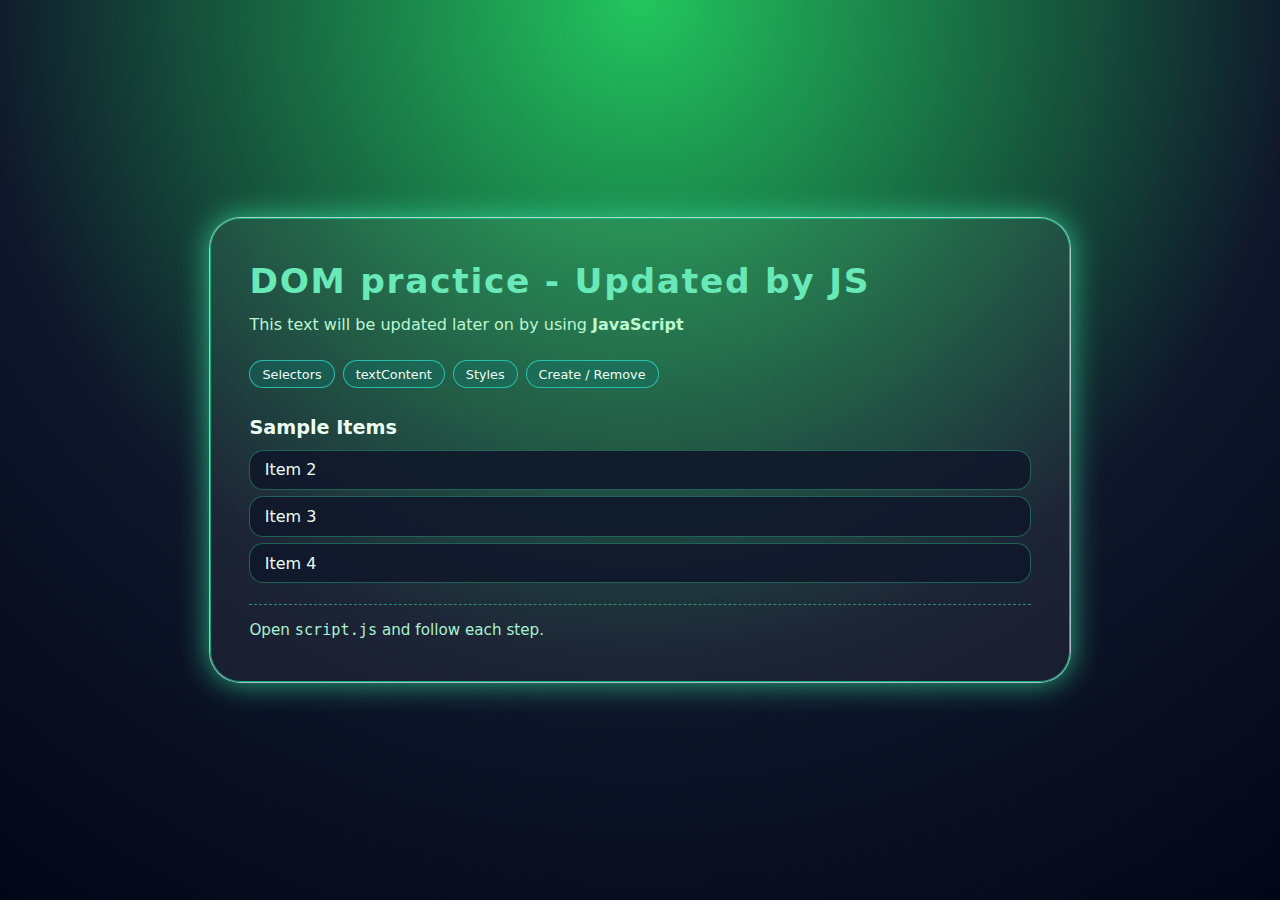
<file: Javascript/09_DomManipulation/index.html>
<!doctype html>
<html lang="en">
  <head>
    <meta charset="UTF-8" />
    <title>DOM Mini Tasks</title>
    <link rel="stylesheet" href="styles.css" />
  </head>
  <body>
    <main class="page">
      <section class="card" id="mainCard">
        <h1 id="mainTitle">DOM Practice</h1>
        <p id="description">
          This text will be updated later on by using
          <strong>JavaScript</strong>
        </p>
        <div class="info-row">
          <div class="badge">Selectors</div>
          <div class="badge">textContent</div>
          <div class="badge">Styles</div>
          <div class="badge">Create / Remove</div>
        </div>

        <h2 class="list-title" id="listTitle">Sample Items</h2>
        <ul id="itemList" class="item-list">
          <li class="item">Item 1</li>
          <li class="item">Item 2</li>
          <li class="item">Item 3</li>
        </ul>
        <p class="hint">Open <code> script.js</code> and follow each step.</p>
      </section>
    </main>
    <script src="script.js"></script>
  </body>
</html>
</file>
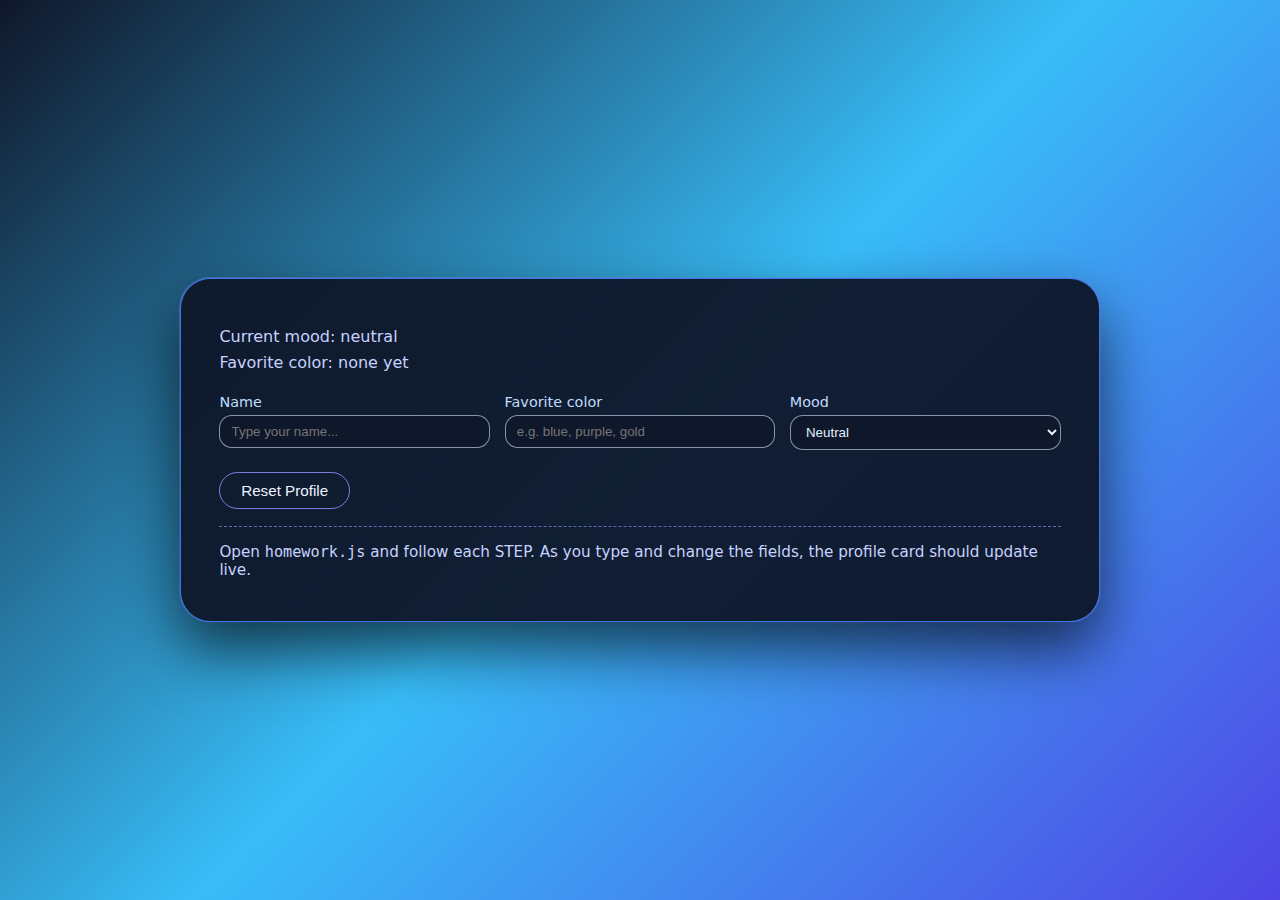
<file: Javascript/10_EventMiniTask with HW/index.html>
<!doctype html>
<html lang="en">
  <head>
    <meta charset="UTF-8" />
    <title>Live Profile Card</title>
    <link rel="stylesheet" href="styles.css" />
  </head>
  <body>
    <main class="page">
      <section class="card" id="profileCard">
        <h1 id="profileNameDisplay"></h1>
        <p id="profileMoodDisplay" class="mood-line">Current mood: neutral</p>
        <p id="profileColorDisplay" class="color-line">
          Favorite color: <span id="colorValueText">none yet</span>
        </p>

        <div class="form-grid">
          <div class="field">
            <label for="nameInput">Name</label>
            <input id="nameInput" type="text" placeholder="Type your name..." />
          </div>

          <div class="field">
            <label for="colorInput">Favorite color</label>
            <input
              id="colorInput"
              type="text"
              placeholder="e.g. blue, purple, gold"
            />
          </div>

          <div class="field">
            <label for="moodSelect">Mood</label>
            <select id="moodSelect">
              <option value="neutral" selected>Neutral</option>
              <option value="happy">Happy</option>
              <option value="focused">Focused</option>
              <option value="tired">Tired</option>
            </select>
          </div>
        </div>

        <div class="button-row">
          <button id="resetProfileBtn" class="btn secondary">
            Reset Profile
          </button>
        </div>

        <p class="hint">
          Open <code>homework.js</code> and follow each STEP. As you type and
          change the fields, the profile card should update live.
        </p>
      </section>
    </main>

    <script src="script.js"></script>
  </body>
</html>
</file>
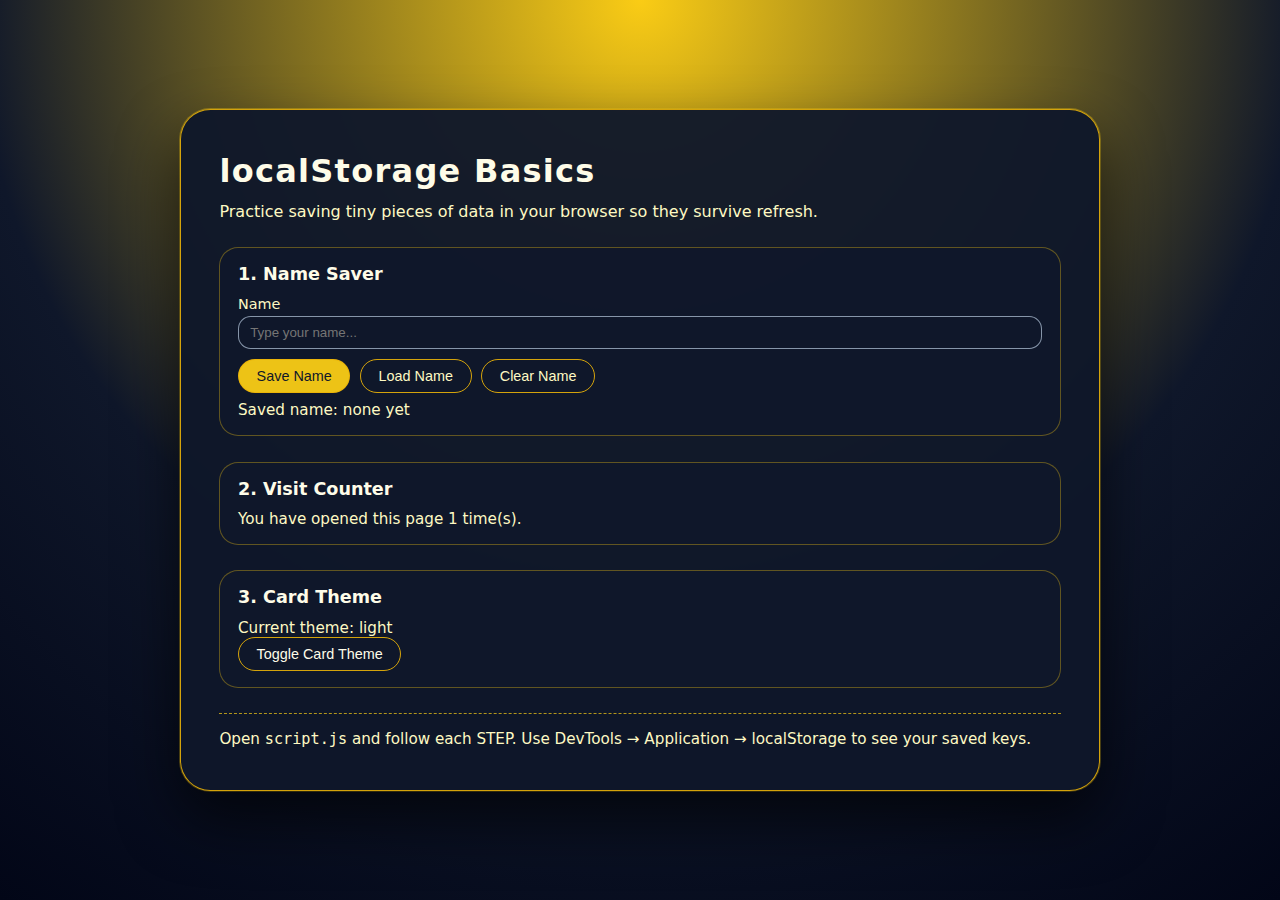
<file: Javascript/11_LocalStorage/index.html>
<!doctype html>
<html lang="en">
  <head>
    <meta charset="UTF-8" />
    <title>localStorage Mini Tasks</title>
    <link rel="stylesheet" href="styles.css" />
  </head>
  <body>
    <main class="page">
      <section class="card" id="storageCard">
        <h1 class="card-title">localStorage Basics</h1>
        <p class="card-subtitle">
          Practice saving tiny pieces of data in your browser so they survive
          refresh.
        </p>

        <section class="block">
          <h2>1. Name Saver</h2>
          <label class="field-label" for="nameInput">Name</label>
          <input
            id="nameInput"
            type="text"
            class="text-input"
            placeholder="Type your name..."
          />
          <div class="button-row">
            <button id="saveNameBtn" class="btn primary">Save Name</button>
            <button id="loadNameBtn" class="btn ghost">Load Name</button>
            <button id="clearNameBtn" class="btn ghost">Clear Name</button>
          </div>
          <p class="status-line">
            Saved name:
            <span id="savedNameDisplay">none yet</span>
          </p>
        </section>

        <section class="block">
          <h2>2. Visit Counter</h2>
          <p class="status-line">
            You have opened this page
            <span id="visitCountText">0</span>
            time(s).
          </p>
        </section>

        <section class="block">
          <h2>3. Card Theme</h2>
          <p class="status-line">
            Current theme:
            <span id="themeStatusText">light</span>
          </p>
          <button id="toggleThemeBtn" class="btn secondary">
            Toggle Card Theme
          </button>
        </section>

        <p class="hint">
          Open <code>script.js</code> and follow each STEP. Use DevTools →
          Application → localStorage to see your saved keys.
        </p>
      </section>
    </main>
    <script src="script.js"></script>
  </body>
</html>
</file>
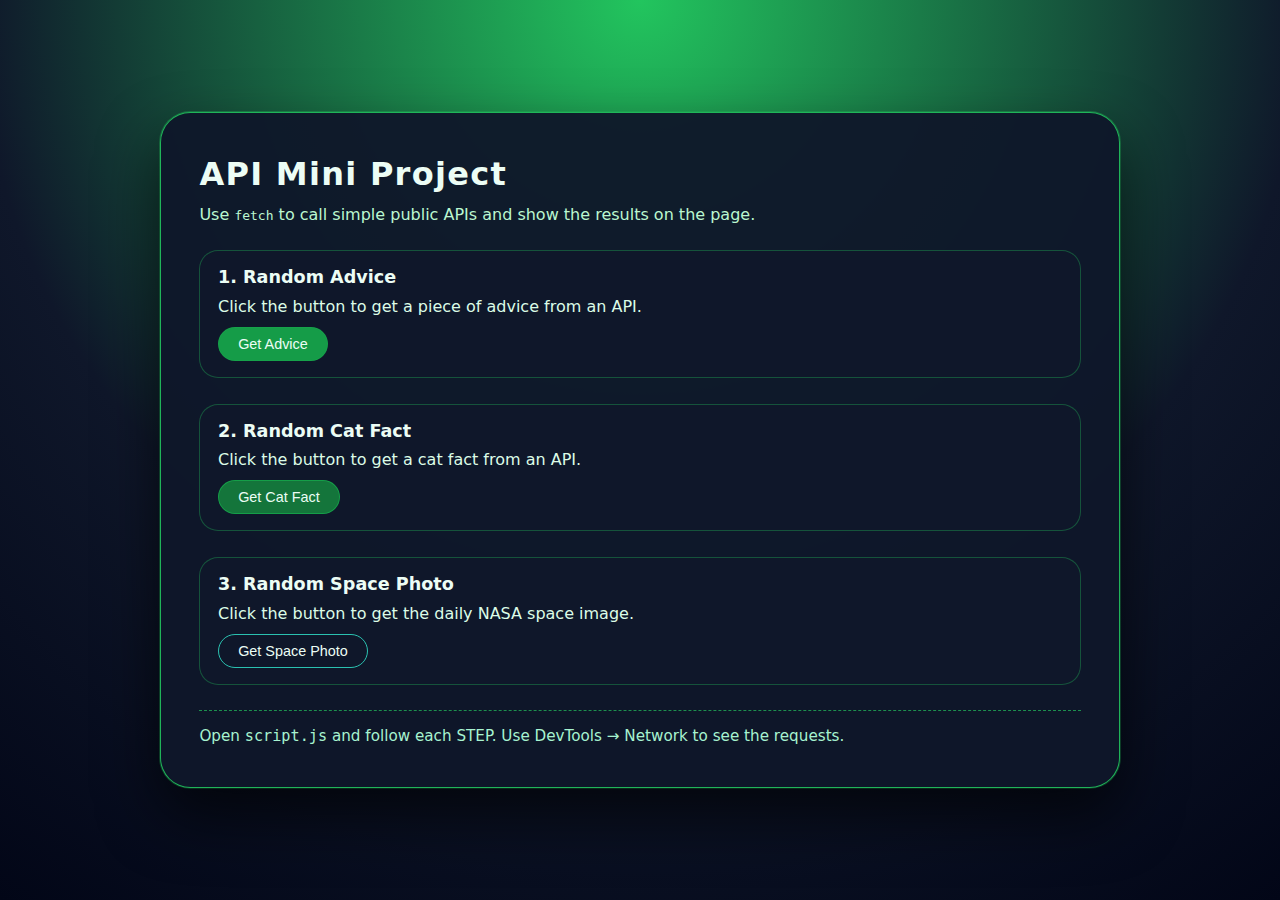
<file: Javascript/12_API Fetch/index.html>
<!DOCTYPE html>
<html lang="en">
  <head>
    <meta charset="UTF-8" />
    <title>API Mini Tasks</title>
    <link rel="stylesheet" href="styles.css" />
  </head>
  <body>
  <main class="page">
      <section class="card">
        <h1 class="card-title">API Mini Project</h1>
        <p class="card-subtitle">
          Use <code>fetch</code> to call simple public APIs and show the results
          on the page.
        </p>

        <section class="widget">
          <h2>1. Random Advice</h2>
          <p class="widget-text" id="adviceText">
            Click the button to get a piece of advice from an API.
          </p>
          <button id="adviceBtn" class="btn primary">Get Advice</button>
        </section>

        <section class="widget">
          <h2>2. Random Cat Fact</h2>
          <p class="widget-text" id="catFactText">
            Click the button to get a cat fact from an API.
          </p>
          <button id="catFactBtn" class="btn secondary">Get Cat Fact</button>
        </section>

        <section class="widget">
          <h2>3. Random Space Photo</h2>
          <p class="widget-text" id="activityText">
            Click the button to get the daily NASA space image.
          </p>
          <button id="activityBtn" class="btn ghost">Get Space Photo</button>
        </section>

        <p class="hint">
          Open <code>script.js</code> and follow each STEP. Use DevTools →
          Network to see the requests.
        </p>
      </section>
    </main>
    <script src="script.js"></script>
  </body>
</html>
</file>
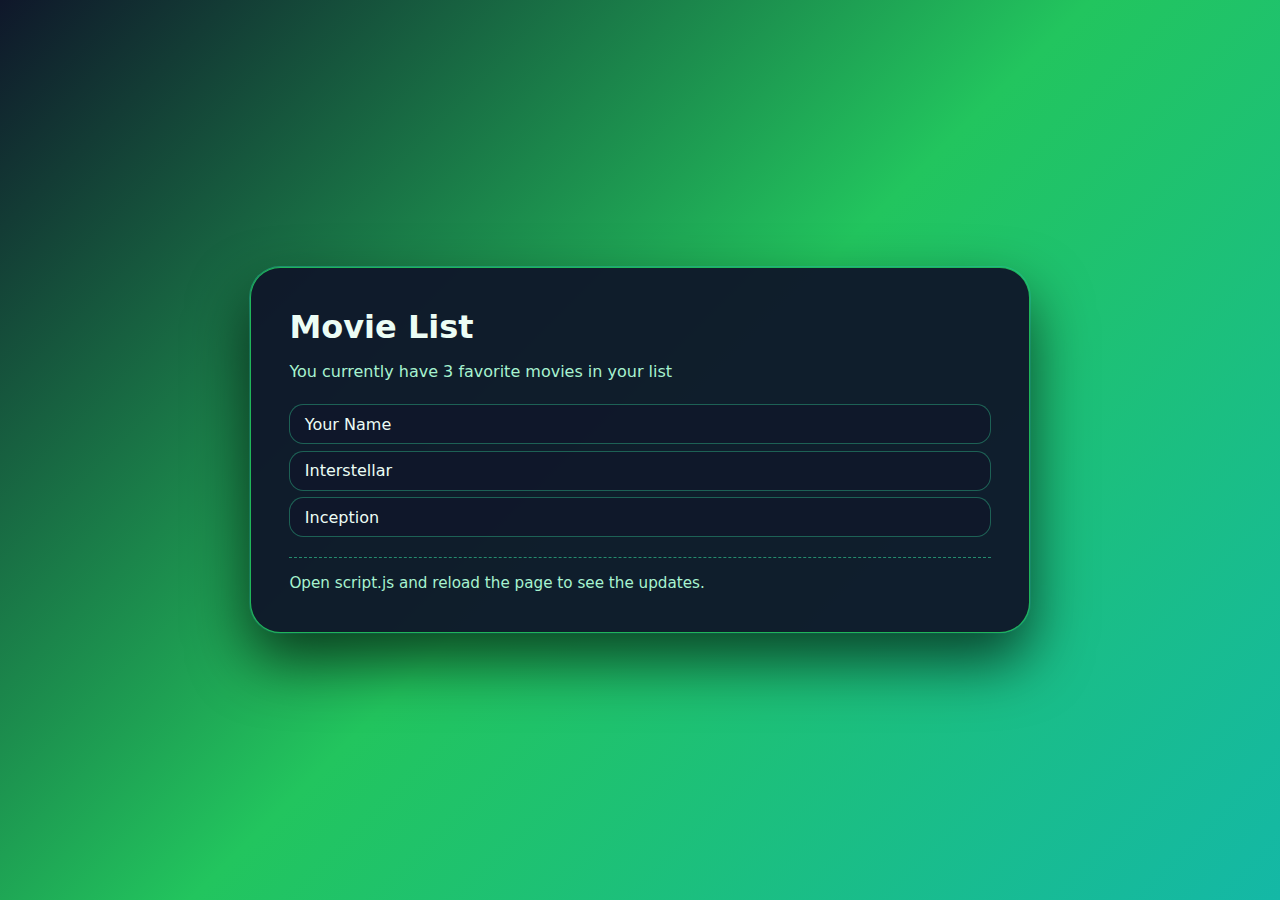
<file: Javascript/DOM Homework/index.html>
<!DOCTYPE html>
<html lang="en">

<head>
    <meta charset="UTF-8" />
    <title>DOM Homework - Favorite Movies</title>
    <link rel="stylesheet" href="styles.css" />
</head>

<body>

    <main class="page">
        <section id="moviesCard" class="card">
            <h1 id="moviesTitle">My Favorite Movies</h1>

            <p id="moviesInfo" class="info"></p>
            <ul id="moviesList" class="movie-list">
                <li class="movie-item">Spirited Away</li>
                <li class="movie-item">Your Name</li>
                <li class="movie-item">Interstellar</li>
            </ul>
            <p class="hint">Open script.js and reload the page to see the updates.</p>
        </section>
    </main>
    <!-- STEP 1 — Create the main page container -->
    <!-- Add a <main> element with a class of "page" -->

    <!-- STEP 2 — Create the card section -->
    <!-- Inside <main>, add a <section> -->
    <!-- Give it an id of "moviesCard" and a class of "card" -->

    <!-- STEP 3 — Add the main title -->
    <!-- Add an <h1> element -->
    <!-- Text: "My Favorite Movies" -->
    <!-- id: "moviesTitle" -->

    <!-- STEP 4 — Add the info paragraph -->
    <!-- Add a <p> element below the title -->
    <!-- id: "moviesInfo" -->
    <!-- class: "info" -->

    <!-- STEP 5 — Create the movies list -->
    <!-- Add a <ul> element -->
    <!-- id: "moviesList" -->
    <!-- class: "movie-list" -->

    <!-- STEP 6 — Add movie list items -->
    <!-- Inside the <ul>, add three <li> elements -->
    <!-- class: "movie-item" -->
    <!-- Text values: -->
    <!-- Spirited Away -->
    <!-- Your Name -->
    <!-- Interstellar -->

    <!-- STEP 7 — Add a hint paragraph -->
    <!-- Add a <p> element -->
    <!-- class: "hint" -->
    <!-- Mention homework.js and reloading the page -->

    <!-- STEP 8 — Link JavaScript -->
    <!-- Add a <script> tag at the bottom of the body -->
    <!-- src="homework.js" -->
    <script src="script.js"></script>
</body>

</html>
</file>
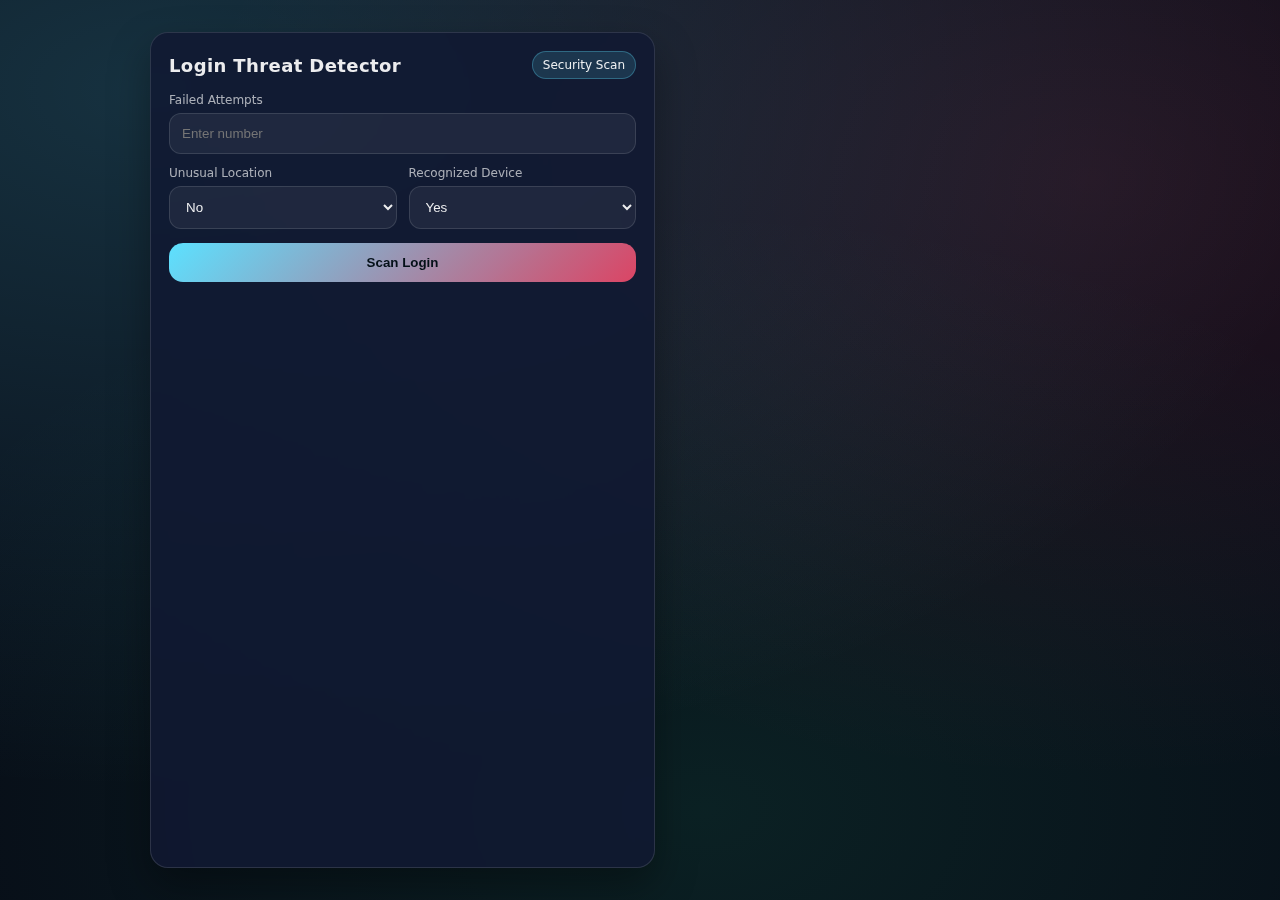
<file: Javascript/LogThrDet/index.html>
<!DOCTYPE html>
<html lang="en">

<head>
    <meta charset="UTF-8">
    <meta name="viewport" content="width=device-width, initial-scale=1.0">
    <title>Login Threat Detector</title>
    <link rel="stylesheet" href="styles.css">
</head>

<body>

    <div class="container">

        <div class="card">

            <div class="header">
                <h1>Login Threat Detector</h1>
                <span class="badge">Security Scan</span>
            </div>

            <label>Failed Attempts</label>
            <input id="failedAttempts" type="number" placeholder="Enter number">

            <div class="row">

                <div>
                    <label>Unusual Location</label>
                    <select id="unusualLocation">
                        <option value="false">No</option>
                        <option value="true">Yes</option>
                    </select>
                </div>

                <div>
                    <label>Recognized Device</label>
                    <select id="recognizedDevice">
                        <option value="true">Yes</option>
                        <option value="false">No</option>
                    </select>
                </div>

            </div>

            <button class="btn" id="scanBtn">
                Scan Login
            </button>

            <p class="message" id="message"></p>

        </div>

    </div>

    <script src="script.js"></script>

</body>

</html>
</file>
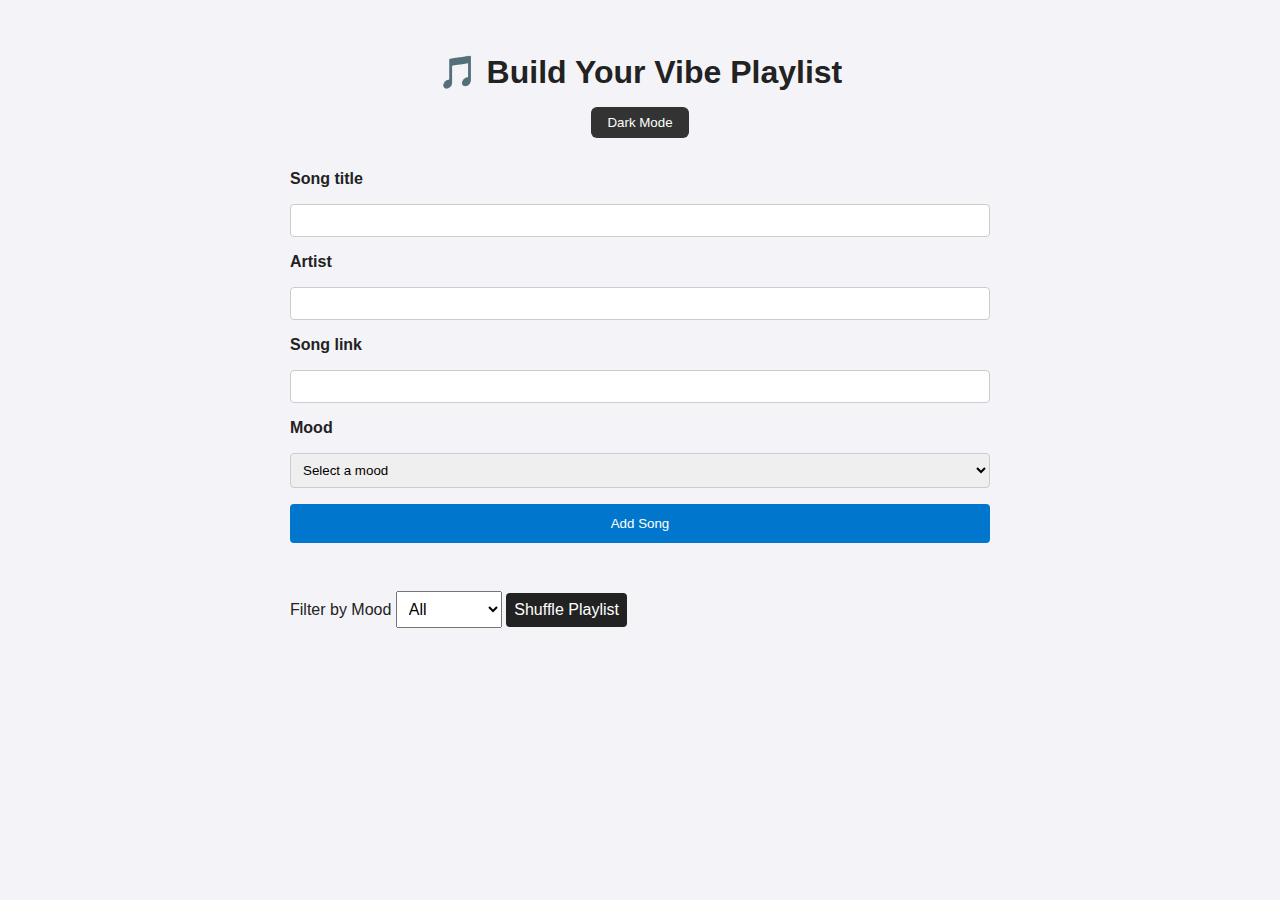
<file: Javascript/MusicPlaylist-js/index.html>
<!doctype html>
<html lang="en">

<head>
  <meta charset="UTF-8" />
  <meta name="viewport" content="width=device-width, initial-scale=1.0" />
  <title>🎵 Custom Music Playlist Builder</title>
  <link rel="stylesheet" href="styles.css" />
</head>

<body>
  <div class="container">
    <h1>🎵 Build Your Vibe Playlist</h1>

    <button id="toggleModeBtn">Dark Mode</button>

    <form id="songForm">
      <label for="title">Song title</label>
      <input type="text" id="title" required>

      <label for="artist">Artist</label>
      <input type="text" id="artist" required>

      <label for="link">Song link</label>
      <input type="url" id="link" required>

      <label for="mood">Mood</label>
      <select id="mood" required>
        <option value="">Select a mood</option>
        <option value="Hype">Hype</option>
        <option value="Romantic">Romantic</option>
        <option value="Chill">Chill</option>
        <option value="Sad">Sad</option>
      </select>

      <button type="submit">Add Song</button>
    </form>

    <label for="filterMood">Filter by Mood</label>
    <select id="filterMood">
      <option value="all">All</option>
      <option value="Hype">Hype</option>
      <option value="Romantic">Romantic</option>
      <option value="Chill">Chill</option>
      <option value="Sad">Sad</option>
    </select>

    <button type="button" id="shuffleBtn">Shuffle Playlist</button>

    <div id="playlist" class="playlist-container"></div>

  </div>
  <script src="script.js"></script>

</body>

</html>
</file>
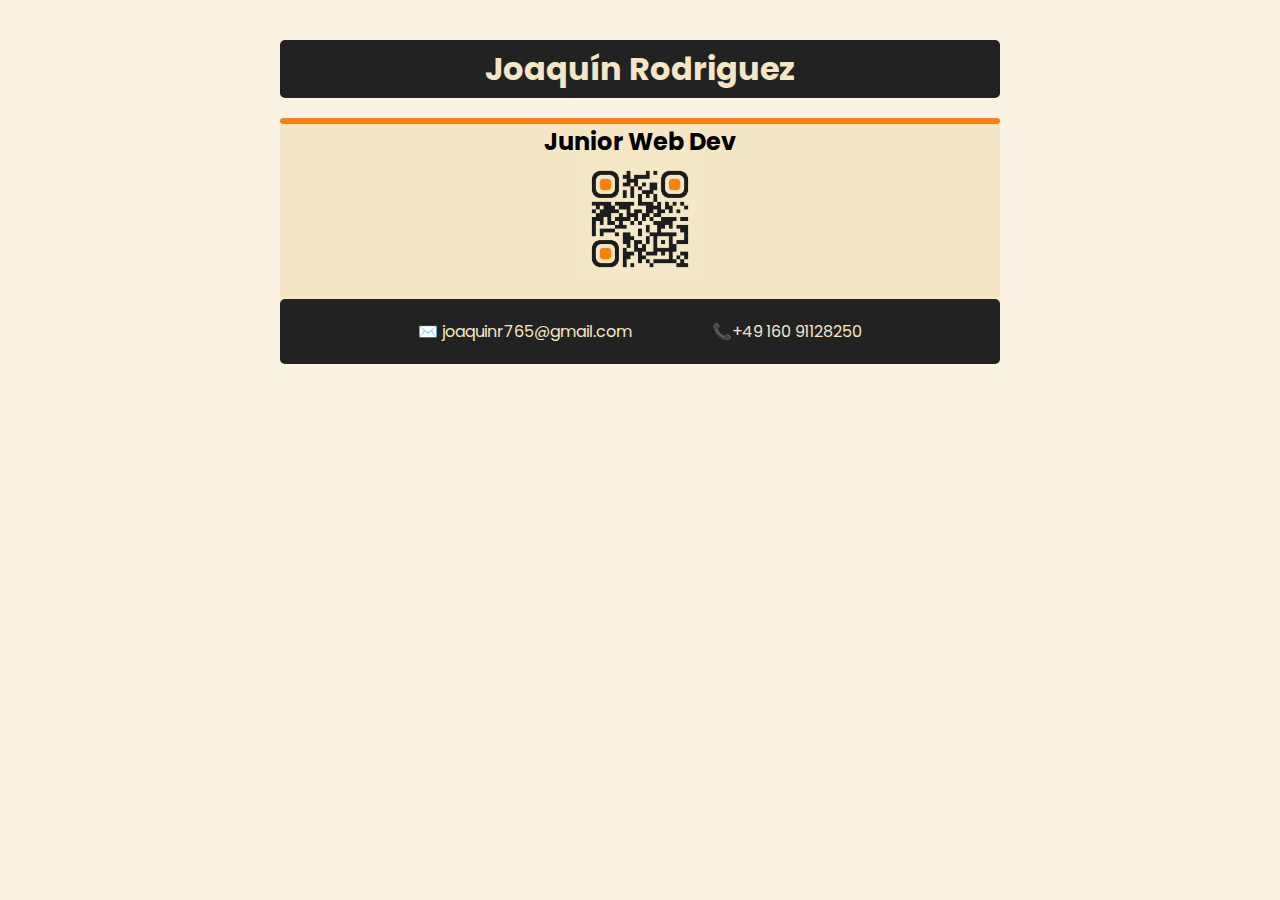
<file: SHAY LAB/business-card/index.html>
<!DOCTYPE html>
<html lang="en">

<head>
    <meta charset="UTF-8">
    <meta name="viewport" content="width=device-width, initial-scale=1.0">
    <title>Business Card</title>
    <link rel="stylesheet" href="styles.css" />

</head>

<body>
    <div class="wrapper">
        <h1 class="name">Joaquín Rodriguez</h1>
        <div class="cardbox">
            <div class="line"></div>
            <h2>Junior Web Dev</h2>
            <div class="bottom">
                <img src="My_Gallery (1).png" alt="qrcode" class="qr" />
            </div>
            <div class="contact">
                <a href="mailto:joaquinr765@gmail.com">✉️ joaquinr765@gmail.com</a>
                <a href="tel:+4916091128250">📞+49 160 91128250</a>
            </div>
        </div>
    </div>
</body>

</html>
</file>
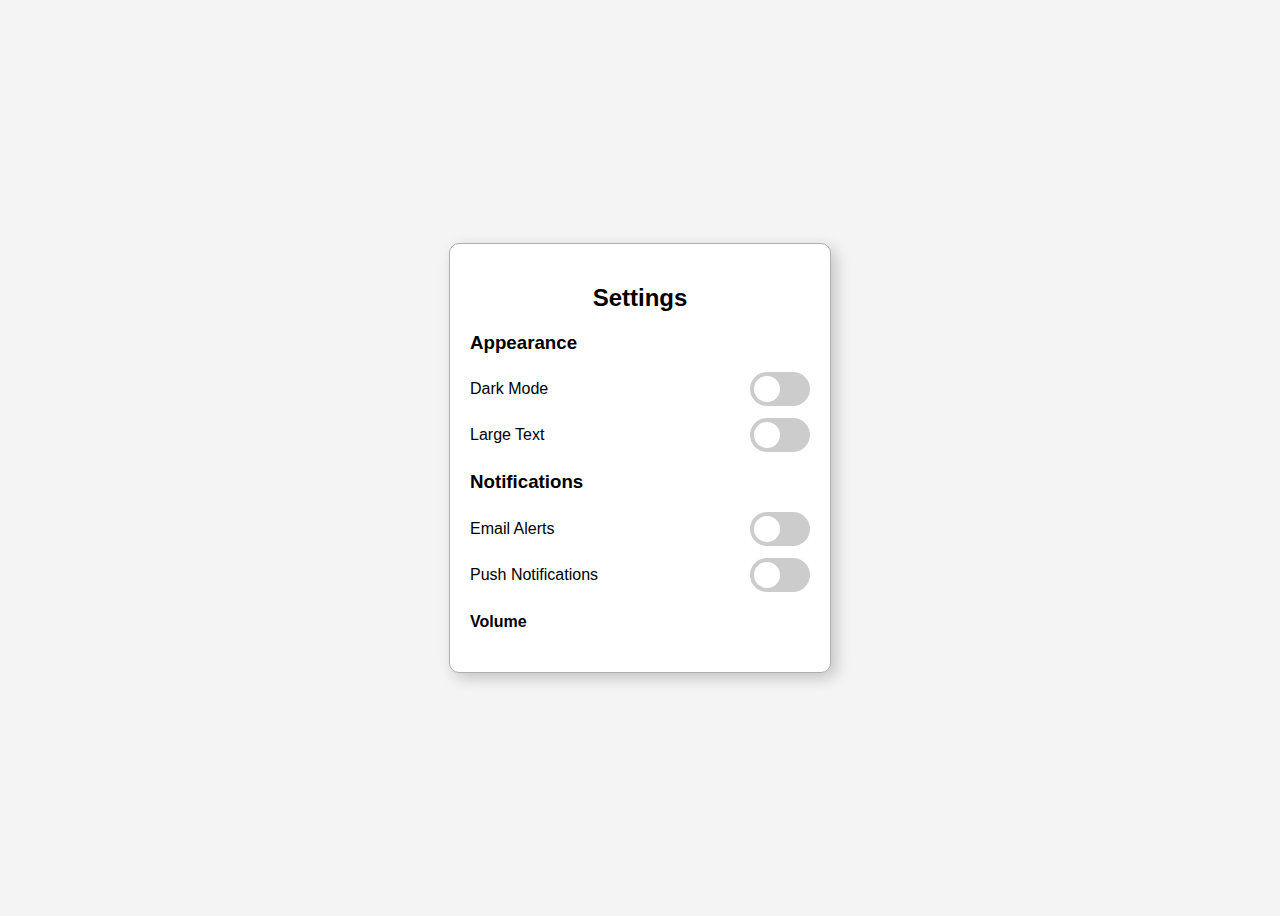
<file: SHAY LAB/Toggle Bar Project/index.html>
<!DOCTYPE html>
<html lang="en">

<head>
    <meta charset="UTF-8">
    <meta name="viewport" content="width=device-width, initial-scale=1.0">
    <title>Toggle Bar</title>
    <link rel="stylesheet" href="styles.css" />
</head>

<body>
    <form>
        <section class="box">
            <h2 class="header">Settings</h2>
            <h3 class="subheader">Appearance</h3>
            <div class="toggle">
                <span>Dark Mode</span>
                <label class="switch">
                    <input type="checkbox">
                    <span class="slider round"></span>
                </label>
            </div>
            <div class="toggle">
                <span>Large Text</span>
                <label class="switch">
                    <input type="checkbox">
                    <span class="slider round"></span>
                </label>
            </div>

            <h3 class="subheader">Notifications</h3>
            <div class="toggle">
                <span>Email Alerts</span>
                <label class="switch">
                    <input type="checkbox">
                    <span class="slider round"></span>
                </label>
            </div>
            <div class="toggle">
                <span>Push Notifications</span>
                <label class="switch">
                    <input type="checkbox">
                    <span class="slider round"></span>
                </label>
            </div>

            <h4>Volume</h4>
            <div class="slidecontainer">

            </div>


        </section>
    </form>
</body>

</html>
</file>
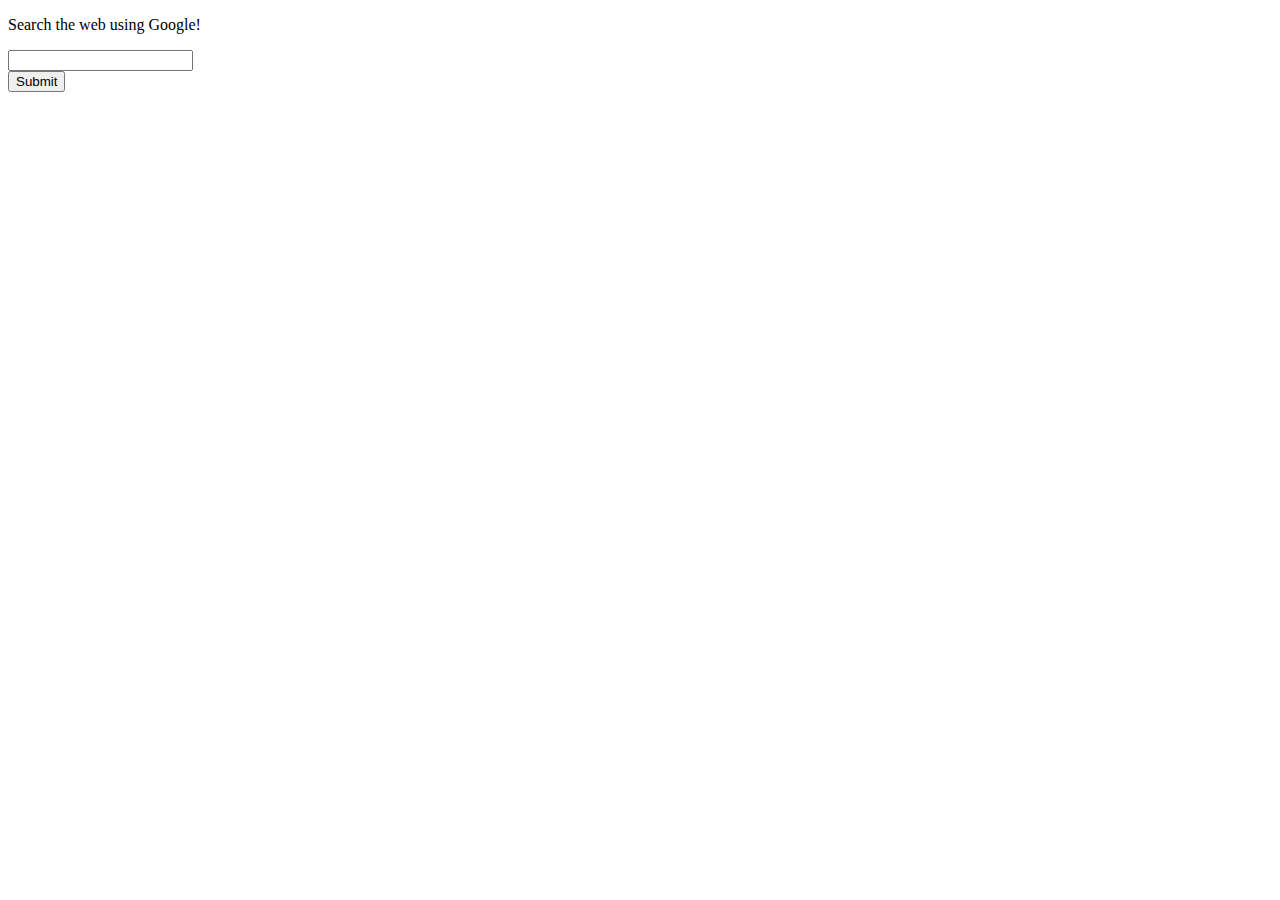
<file: Google-form.html>
<!DOCTYPE html>
<html lang="en">
<head>
    <meta charset="UTF-8">
    <meta name="viewport" content="width=device-width, initial-scale=1.0">
    <title>Google</title>
</head>
<body>
    <form>
        <p>Search the web using Google!</p>
        <input type="text" id="text" required/>
        <br />
        <input type="submit">
    </form>
</body>
</html>
</file>
<file: Javascript/09_DomManipulation/styles.css>
* {
  box-sizing: border-box;
  margin: 0;
  padding: 0;
}

body {
  min-height: 100vh;
  font-family: system-ui, -apple-system, BlinkMacSystemFont, "Segoe UI",
    sans-serif;
  background: radial-gradient(circle at top, #22c55e, #0f172a 60%, #020617);
  color: #ecfdf5;
  display: flex;
  align-items: center;
  justify-content: center;
  padding: 1.5rem;
}

.page {
  max-width: 860px;
  width: 100%;
}

.card {
  background: rgba(15, 23, 42, 0.96);
  border-radius: 1.9rem;
  padding: 2.6rem 2.4rem;
  box-shadow: 0 28px 60px rgba(0, 0, 0, 0.65), 0 0 0 1px rgba(52, 211, 153, 0.5);
  border: 1px solid rgba(16, 185, 129, 0.9);
}

#mainTitle {
  font-size: 2.15rem;
  margin-bottom: 0.6rem;
  letter-spacing: 0.05em;
}

#description {
  color: #bbf7d0;
  margin-bottom: 1.4rem;
  line-height: 1.7;
}

.info-row {
  display: flex;
  flex-wrap: wrap;
  gap: 0.5rem;
  margin-bottom: 1.7rem;
}

.badge {
  padding: 0.35rem 0.75rem;
  border-radius: 999px;
  border: 1px solid rgba(45, 212, 191, 0.8);
  background: rgba(15, 118, 110, 0.35);
  font-size: 0.8rem;
}

.list-title {
  font-size: 1.2rem;
  margin-bottom: 0.7rem;
}

.item-list {
  list-style: none;
  padding-left: 0;
  margin-bottom: 1.3rem;
}

.item {
  background: rgba(15, 23, 42, 0.9);
  border-radius: 0.9rem;
  padding: 0.6rem 0.9rem;
  margin-bottom: 0.4rem;
  border: 1px solid rgba(52, 211, 153, 0.4);
}

.hint {
  font-size: 0.95rem;
  color: #a7f3d0;
  border-top: 1px dashed rgba(52, 211, 153, 0.6);
  padding-top: 1rem;
}

/* A class mentees will use later */
.highlight-card {
  box-shadow: 0 0 0 1px rgba(245, 243, 255, 0.65),
    0 0 30px rgba(52, 211, 153, 0.85);
}
</file>
<file: Javascript/10_EventMiniTask with HW/styles.css>
* {
  box-sizing: border-box;
  margin: 0;
  padding: 0;
}

body {
  min-height: 100vh;
  font-family: system-ui, -apple-system, BlinkMacSystemFont, "Segoe UI",
    sans-serif;
  background: linear-gradient(135deg, #0f172a, #38bdf8, #4f46e5);
  color: #e0f2fe;
  display: flex;
  align-items: center;
  justify-content: center;
  padding: 1.5rem;
}

.page {
  max-width: 920px;
  width: 100%;
}

.card {
  background: rgba(15, 23, 42, 0.96);
  border-radius: 1.9rem;
  padding: 2.6rem 2.4rem;
  box-shadow: 0 28px 60px rgba(0, 0, 0, 0.65),
    0 0 0 1px rgba(129, 140, 248, 0.5);
  border: 1px solid rgba(59, 130, 246, 0.9);
}

#profileNameDisplay {
  font-size: 2rem;
  margin-bottom: 0.4rem;
}

.mood-line,
.color-line {
  margin-bottom: 0.4rem;
  color: #c7d2fe;
}

.form-grid {
  display: grid;
  grid-template-columns: repeat(auto-fit, minmax(190px, 1fr));
  gap: 0.9rem;
  margin: 1.4rem 0;
}

.field label {
  display: block;
  margin-bottom: 0.3rem;
  font-size: 0.9rem;
  color: #bfdbfe;
}

.field input,
.field select {
  width: 100%;
  padding: 0.5rem 0.7rem;
  border-radius: 0.8rem;
  border: 1px solid rgba(148, 163, 184, 0.9);
  background: rgba(15, 23, 42, 0.9);
  color: #e0f2fe;
}

.field input:focus,
.field select:focus {
  outline: none;
  border-color: rgba(129, 140, 248, 0.95);
  box-shadow: 0 0 0 1px rgba(129, 140, 248, 0.85);
}

.button-row {
  margin-bottom: 1.1rem;
}

.btn {
  border-radius: 999px;
  padding: 0.55rem 1.3rem;
  font-size: 0.95rem;
  border: 1px solid rgba(129, 140, 248, 0.9);
  background: rgba(79, 70, 229, 0.95);
  color: #eef2ff;
  cursor: pointer;
  transition: transform 0.08s ease, box-shadow 0.08s ease, background 0.12s ease;
}

.btn:hover {
  transform: translateY(-1px);
  box-shadow: 0 10px 20px rgba(15, 23, 42, 0.7);
}

.btn.secondary {
  background: transparent;
  border-color: rgba(129, 140, 248, 0.9);
}

.hint {
  font-size: 0.95rem;
  color: #c7d2fe;
  border-top: 1px dashed rgba(129, 140, 248, 0.7);
  padding-top: 1rem;
}
</file>
<file: Javascript/11_LocalStorage/styles.css>
* {
  box-sizing: border-box;
  margin: 0;
  padding: 0;
}

body {
  min-height: 100vh;
  font-family: system-ui, -apple-system, BlinkMacSystemFont, "Segoe UI",
    sans-serif;
  background: radial-gradient(circle at top, #facc15, #0f172a 60%, #020617);
  color: #fefce8;
  display: flex;
  align-items: center;
  justify-content: center;
  padding: 1.5rem;
}

.page {
  max-width: 920px;
  width: 100%;
}

.card {
  background: rgba(15, 23, 42, 0.96);
  border-radius: 1.9rem;
  padding: 2.6rem 2.4rem;
  box-shadow: 0 28px 60px rgba(0, 0, 0, 0.65), 0 0 0 1px rgba(250, 204, 21, 0.4);
  border: 1px solid rgba(234, 179, 8, 0.9);
  transition: background 0.2s ease, box-shadow 0.2s ease;
}

.card-title {
  font-size: 2rem;
  margin-bottom: 0.5rem;
  letter-spacing: 0.04em;
}

.card-subtitle {
  margin-bottom: 1.4rem;
  color: #fef9c3;
  line-height: 1.7;
}

.block {
  margin-bottom: 1.6rem;
  padding: 1rem 1.1rem;
  border-radius: 1.2rem;
  background: rgba(15, 23, 42, 0.9);
  border: 1px solid rgba(250, 204, 21, 0.35);
}

.block h2 {
  font-size: 1.1rem;
  margin-bottom: 0.7rem;
}

.field-label {
  display: block;
  margin-bottom: 0.3rem;
  font-size: 0.9rem;
  color: #fef9c3;
}

.text-input {
  width: 100%;
  padding: 0.5rem 0.7rem;
  border-radius: 0.8rem;
  border: 1px solid rgba(148, 163, 184, 0.9);
  background: rgba(15, 23, 42, 0.9);
  color: #fefce8;
  margin-bottom: 0.6rem;
}

.text-input:focus {
  outline: none;
  border-color: rgba(250, 204, 21, 0.9);
  box-shadow: 0 0 0 1px rgba(250, 204, 21, 0.7);
}

.button-row {
  display: flex;
  flex-wrap: wrap;
  gap: 0.6rem;
  margin-bottom: 0.5rem;
}

.btn {
  border-radius: 999px;
  padding: 0.5rem 1.1rem;
  font-size: 0.9rem;
  border: 1px solid rgba(234, 179, 8, 0.9);
  background: rgba(250, 204, 21, 0.95);
  color: #0f172a;
  cursor: pointer;
  transition: transform 0.08s ease, box-shadow 0.08s ease, background 0.12s ease;
}

.btn:hover {
  transform: translateY(-1px);
  box-shadow: 0 10px 20px rgba(15, 23, 42, 0.7);
}

.btn.ghost {
  background: transparent;
  color: #fef9c3;
  border-color: rgba(234, 179, 8, 0.9);
}

.btn.secondary {
  background: transparent;
  color: #fefce8;
}

.status-line {
  font-size: 0.95rem;
  color: #fef9c3;
}

.hint {
  font-size: 0.95rem;
  color: #fef9c3;
  border-top: 1px dashed rgba(250, 204, 21, 0.7);
  padding-top: 1rem;
}

/* Class for dark theme toggle */
.card-dark {
  background: rgba(6, 12, 32, 0.98);
  box-shadow: 0 30px 60px rgba(0, 0, 0, 0.8), 0 0 0 1px rgba(234, 179, 8, 0.6);
}
</file>
<file: Javascript/12_API Fetch/styles.css>
* {
  box-sizing: border-box;
  margin: 0;
  padding: 0;
}

body {
  min-height: 100vh;
  font-family: system-ui, -apple-system, BlinkMacSystemFont, "Segoe UI",
    sans-serif;
  background: radial-gradient(circle at top, #22c55e, #0f172a 60%, #020617);
  color: #ecfdf5;
  display: flex;
  align-items: center;
  justify-content: center;
  padding: 1.5rem;
}

.page {
  max-width: 960px;
  width: 100%;
}

.card {
  background: rgba(15, 23, 42, 0.96);
  border-radius: 1.9rem;
  padding: 2.6rem 2.4rem;
  box-shadow: 0 28px 60px rgba(0, 0, 0, 0.65), 0 0 0 1px rgba(34, 197, 94, 0.4);
  border: 1px solid rgba(34, 197, 94, 0.9);
}

.card-title {
  font-size: 2rem;
  margin-bottom: 0.5rem;
  letter-spacing: 0.04em;
}

.card-subtitle {
  margin-bottom: 1.4rem;
  color: #bbf7d0;
  line-height: 1.7;
}

.widget {
  margin-bottom: 1.6rem;
  padding: 1rem 1.1rem;
  border-radius: 1.2rem;
  background: rgba(15, 23, 42, 0.9);
  border: 1px solid rgba(34, 197, 94, 0.35);
}

.widget h2 {
  font-size: 1.1rem;
  margin-bottom: 0.6rem;
}

.widget-text {
  margin-bottom: 0.7rem;
  color: #dcfce7;
}

.btn {
  border-radius: 999px;
  padding: 0.5rem 1.2rem;
  font-size: 0.9rem;
  border: 1px solid rgba(22, 163, 74, 0.9);
  background: rgba(22, 163, 74, 0.95);
  color: #ecfdf5;
  cursor: pointer;
  transition: transform 0.08s ease, box-shadow 0.08s ease, background 0.12s ease;
}

.btn:hover {
  transform: translateY(-1px);
  box-shadow: 0 10px 20px rgba(15, 23, 42, 0.7);
}

.btn.secondary {
  background: rgba(21, 128, 61, 0.9);
}

.btn.ghost {
  background: transparent;
  border-color: rgba(45, 212, 191, 0.9);
}

.hint {
  font-size: 0.95rem;
  color: #a7f3d0;
  border-top: 1px dashed rgba(34, 197, 94, 0.7);
  padding-top: 1rem;
}
</file>
<file: Javascript/DOM Homework/styles.css>
* {
  box-sizing: border-box;
  margin: 0;
  padding: 0;
}

body {
  min-height: 100vh;
  font-family: system-ui, -apple-system, BlinkMacSystemFont, "Segoe UI",
    sans-serif;
  background: linear-gradient(135deg, #0f172a, #22c55e, #14b8a6);
  color: #ecfdf5;
  display: flex;
  align-items: center;
  justify-content: center;
  padding: 1.5rem;
}

.page {
  max-width: 780px;
  width: 100%;
}

.card {
  background: rgba(15, 23, 42, 0.96);
  border-radius: 1.9rem;
  padding: 2.5rem 2.4rem;
  box-shadow: 0 28px 60px rgba(0, 0, 0, 0.65),
    0 0 0 1px rgba(45, 212, 191, 0.45);
  border: 1px solid rgba(34, 197, 94, 0.9);
}

#moviesTitle {
  font-size: 2rem;
  margin-bottom: 0.7rem;
}

.info {
  margin-bottom: 1.2rem;
  color: #a7f3d0;
  line-height: 1.7;
}

.movie-list {
  list-style: none;
  padding-left: 0;
  margin-bottom: 1.2rem;
}

.movie-item {
  background: rgba(15, 23, 42, 0.9);
  border-radius: 0.9rem;
  padding: 0.6rem 0.9rem;
  margin-bottom: 0.4rem;
  border: 1px solid rgba(52, 211, 153, 0.4);
}

.hint {
  font-size: 0.95rem;
  color: #a7f3d0;
  border-top: 1px dashed rgba(52, 211, 153, 0.6);
  padding-top: 1rem;
}
</file>
<file: Javascript/LogThrDet/styles.css>
/* Cybersecurity dashboard style: clean, modern, alert-focused */

:root {
  --bg: #070b16;
  --card: rgba(16, 24, 50, 0.86);
  --border: rgba(255, 255, 255, 0.12);
  --text: rgba(255, 255, 255, 0.92);
  --muted: rgba(255, 255, 255, 0.65);
  --accent: #5ce1ff;
  --warn: #ffcc00;
  --danger: #ff4d6d;
  --safe: #2ee59d;
}

* {
  box-sizing: border-box;
}

body {
  margin: 0;
  font-family:
    system-ui,
    -apple-system,
    Segoe UI,
    Roboto,
    Arial,
    sans-serif;
  background:
    radial-gradient(
      1200px 700px at 12% 10%,
      rgba(92, 225, 255, 0.18),
      transparent
    ),
    radial-gradient(
      900px 600px at 85% 20%,
      rgba(255, 77, 109, 0.12),
      transparent
    ),
    radial-gradient(
      900px 600px at 55% 90%,
      rgba(46, 229, 157, 0.1),
      transparent
    ),
    var(--bg);
  color: var(--text);
  min-height: 100vh;
  display: flex;
  justify-content: center;
  padding: 32px 16px;
}

.container {
  width: min(980px, 100%);
  display: grid;
  grid-template-columns: 1.05fr 0.95fr;
  gap: 18px;
}

.card {
  background: var(--card);
  border: 1px solid var(--border);
  border-radius: 18px;
  padding: 18px;
  backdrop-filter: blur(8px);
  box-shadow: 0 18px 40px rgba(0, 0, 0, 0.35);
}

.header {
  display: flex;
  align-items: center;
  justify-content: space-between;
  margin-bottom: 14px;
}

h1 {
  margin: 0;
  font-size: 18px;
  letter-spacing: 0.4px;
}

.badge {
  font-size: 12px;
  padding: 6px 10px;
  border-radius: 999px;
  background: rgba(92, 225, 255, 0.14);
  border: 1px solid rgba(92, 225, 255, 0.3);
}

label {
  display: block;
  font-size: 12px;
  color: var(--muted);
  margin: 12px 0 6px;
}

input,
select {
  width: 100%;
  padding: 12px;
  border-radius: 12px;
  border: 1px solid var(--border);
  background: rgba(255, 255, 255, 0.06);
  color: var(--text);
  outline: none;
}

.row {
  display: grid;
  grid-template-columns: 1fr 1fr;
  gap: 12px;
}

.btn {
  margin-top: 14px;
  width: 100%;
  padding: 12px 14px;
  border: none;
  border-radius: 14px;
  background: linear-gradient(
    135deg,
    rgba(92, 225, 255, 1),
    rgba(255, 77, 109, 0.85)
  );
  color: #041018;
  font-weight: 800;
  cursor: pointer;
}

.btn:active {
  transform: translateY(1px);
}

.message {
  margin-top: 12px;
  font-size: 12px;
  color: var(--muted);
  line-height: 1.4;
  min-height: 18px;
}

.statusBox {
  padding: 14px;
  border-radius: 16px;
  border: 1px solid rgba(255, 255, 255, 0.12);
  background: rgba(255, 255, 255, 0.04);
}

.statusTitle {
  margin: 0 0 8px;
  font-weight: 800;
  letter-spacing: 0.2px;
}

.kv {
  display: flex;
  justify-content: space-between;
  gap: 12px;
  padding: 10px 12px;
  border-radius: 14px;
  border: 1px dashed rgba(255, 255, 255, 0.14);
  background: rgba(255, 255, 255, 0.03);
  margin-bottom: 10px;
}

.safe {
  color: var(--safe);
}
.warn {
  color: var(--warn);
}
.danger {
  color: var(--danger);
}

@media (max-width: 860px) {
  .container {
    grid-template-columns: 1fr;
  }
}
</file>
<file: Javascript/MusicPlaylist-js/styles.css>
/* 🧱 BODY: Base styles for background and font */
body {
  font-family: "Segoe UI", Tahoma, Geneva, Verdana, sans-serif; /* Clean, modern sans-serif font */
  margin: 0; /* Removes default browser spacing around the page */
  padding: 0; /* Removes default padding inside the body */
  background: #f4f4f8; /* Soft light gray-blue background for a calm aesthetic */
  color: #222; /* Dark gray text color for readability */
  transition: background 0.3s ease,
    /* Smooth background color change over 0.3s */ color 0.3s ease; /* Smooth text color change when switching themes */
}

/* 🌑 DARK MODE: Styles applied when body has class "dark" */
body.dark {
  background-color: #1e1e2e; /* Deep slate for a dark, mysterious look */
  color: #f0f0f0; /* Soft white text for contrast and readability */
}

/* 📦 CONTAINER: Main wrapper to center all content */
.container {
  max-width: 700px; /* Prevents the content from stretching too wide on large screens */
  margin: auto; /* Centers the container horizontally */
  padding: 2rem; /* Adds space around the inside of the container */
}

/* 🎵 HEADING: Top <h1> title */
h1 {
  font-size: 2rem; /* Large, readable title size */
  margin-bottom: 1rem; /* Space below the title */
  text-align: center; /* Center the title horizontally */
}

/* 🌙 TOGGLE BUTTON: Light/Dark Mode */
#toggleModeBtn {
  display: block; /* Makes button a block element to center it */
  margin: 0 auto 2rem auto; /* Centers the button and adds space below */
  padding: 0.5rem 1rem; /* Inner space: top/bottom 0.5rem, left/right 1rem */
  background-color: #333; /* Dark background for contrast */
  color: #fff; /* White text for readability */
  border: none; /* No border for a clean look */
  border-radius: 6px; /* Rounded corners for a modern feel */
  cursor: pointer; /* Pointer cursor when hovering */
}

/* ✨ TOGGLE BUTTON (Dark Mode) */
body.dark #toggleModeBtn {
  background-color: #eee; /* Light background to contrast with dark theme */
  color: #111; /* Dark text on light background */
}

/* 📝 FORM: Song input layout */
form {
  display: flex; /* Stack child elements vertically */
  flex-direction: column;
  gap: 1rem; /* Space between form elements */
  margin-bottom: 2rem; /* Space below the form before the playlist */
}

form label {
  font-weight: bold; /* Make labels stand out */
}

form input,
form select {
  padding: 0.5rem; /* Inner padding for better spacing inside the fields */
  border: 1px solid #ccc; /* Light gray border for visibility */
  border-radius: 4px; /* Slight rounding for softer UI feel */
}

form button {
  background-color: #0077cc; /* Bright blue background */
  color: #fff; /* White text for contrast */
  border: none; /* No border for cleaner look */
  padding: 0.75rem; /* Larger padding for button comfort */
  border-radius: 4px; /* Rounded corners */
  cursor: pointer; /* Pointer cursor for interactivity */
}

form button:hover {
  background-color: #005fa3; /* Slightly darker blue on hover for feedback */
}

/* 🎛️ FILTER & SHUFFLE CONTROLS */
#filterMood,
#shuffleBtn {
  margin-top: 1rem; /* Space above */
  margin-bottom: 1.5rem; /* Space below */
  padding: 0.5rem; /* Inner spacing */
  font-size: 1rem; /* Comfortable text size */
}

/* 🔀 SHUFFLE BUTTON STYLING */
#shuffleBtn {
  background-color: #222; /* Deep gray for mood */
  color: white; /* White text for visibility */
  border: none; /* No border */
  border-radius: 4px; /* Rounded corners */
  cursor: pointer; /* Indicates it can be clicked */
}

#shuffleBtn:hover {
  background-color: #444; /* Lighter dark gray when hovered */
}

/* 🎵 PLAYLIST SONG CARD STYLES */
.song-card {
  background-color: #ffffff; /* White background to stand out from page */
  border: 1px solid #ddd; /* Light border around the card */
  border-radius: 8px; /* Rounded edges for visual appeal */
  padding: 1rem; /* Inner spacing for text content */
  margin-bottom: 1rem; /* Space between cards */
  box-shadow: 2px 2px 5px rgba(0, 0, 0, 0.05); /* Subtle shadow for depth */
}

/* 🖤 DARK MODE: Song card appearance */
body.dark .song-card {
  background-color: #2e2e3f; /* Dark background */
  border-color: #444; /* Darker border */
}

/* ❌ DELETE BUTTON INSIDE SONG CARD */
.delete-btn {
  margin-top: 0.5rem; /* Space above the button */
  padding: 0.4rem 0.75rem; /* Comfortable padding */
  background-color: crimson; /* Strong red to signal deletion */
  color: white; /* White text for contrast */
  border: none; /* No outline */
  border-radius: 4px; /* Rounded corners */
  cursor: pointer; /* Hand icon when hovered */
}

.delete-btn:hover {
  background-color: darkred; /* Darker red for hover effect */
}

/* 🔗 LINK STYLING */
a {
  text-decoration: none; /* Remove underline for cleaner look */
  color: #0077cc; /* Same blue as Add button */
}

a:hover {
  text-decoration: underline; /* Show underline on hover for feedback */
}

/* 📱 RESPONSIVE: Adjust for smaller screens */
@media (max-width: 500px) {
  .container {
    padding: 1rem; /* Reduce padding for small screens */
  }

  h1 {
    font-size: 1.5rem; /* Slightly smaller heading */
  }

  form {
    gap: 0.75rem; /* Less spacing between fields */
  }

  .song-card {
    padding: 0.75rem; /* Slightly tighter spacing in cards */
  }
}
</file>
<file: SHAY LAB/business-card/styles.css>
@import url('https://fonts.googleapis.com/css2?family=Poppins:ital,wght@0,100;0,200;0,300;0,400;0,500;0,600;0,700;0,800;0,900;1,100;1,200;1,300;1,400;1,500;1,600;1,700;1,800;1,900&family=Prompt:ital,wght@0,100;0,200;0,300;0,400;0,500;0,600;0,700;0,800;0,900;1,100;1,200;1,300;1,400;1,500;1,600;1,700;1,800;1,900&family=Roboto:ital,wght@0,100..900;1,100..900&display=swap');

:root {
    --primary-color: #222222;
    --secondary-color: #FA8112;
    --third-color: #F5E7C6;
    --background-color: #FAF3E1;

}

* {
    box-sizing: border-box;
    margin: 0;
    padding: 0;
}

body {
    text-align: center;
    font-family: "Poppins", sans-serif;
    background-color: var(--background-color);
    padding: 40px;
    /* margin: 50px; */

}

.wrapper {
  width: 100%;
  max-width: 720px;   /* ancho “tarjeta” en desktop */
  margin: 0 auto;     /* centra el bloque */
}

.name {
    background-color: var(--primary-color);
    color: var(--third-color);
    padding: 5px;
    border-radius: 5px;
    margin: 0 0 20px 0;
    width: 100%;
}

.line {
    background-color: #FA8112;
    height: 6px;
    width: 100%;
    border-radius: 3px;
}

.cardbox {
    background-color: var(--third-color);
    border-radius: 10px;
    /* max-width: 520px; */
    margin: 20px auto;
    width: 100%;
    

}

.bottom {
  display: flex;
  align-items: center;
  justify-content: center;
  margin-bottom: 20px;
  
}

.qr {
    width: 120px;
    height: auto;
}

.contact {
    display: flex;
    justify-content: center;
    gap: 5rem;
    padding: 20px;
    background-color: #222222;
    border-radius: 5px;
}

a {
    color: var(--third-color);
    text-decoration: none;
}

a:hover{
    color: var(--secondary-color);
}
</file>
<file: SHAY LAB/Toggle Bar Project/styles.css>
body {
    font-family: Arial, sans-serif;
    color: rgb(0, 0, 0);
    display: flex;
    justify-content: center;
    align-items: center;
    height: 100vh;
    background-color: #f4f4f4;

}

.header {
    text-align: center;
}

.box {
    width: 340px;
    padding: 20px;
    background-color: rgb(255, 255, 255);
    border-radius: 10px;
    border: 1px solid hsl(0, 3%, 69%);
    box-shadow: 5px 5px 15px rgba(0, 0, 0, 0.2);
    text-align: left;
}

.toggle {
  display: flex;
  align-items: center;        
  justify-content: space-between;   
  margin-bottom: 12px;
}

/* This was copied and pasted from a design i've found on google */

/* The switch - the box around the slider */
.switch {
  position: relative;
  display: inline-block;
  width: 60px;
  height: 34px;
  justify-content: flex-end;
}

/* Hide default HTML checkbox */
.switch input {
  opacity: 0;
  width: 0;
  height: 0;
}

/* The slider */
.slider {
  position: absolute;
  cursor: pointer;
  top: 0;
  left: 0;
  right: 0;
  bottom: 0;
  background-color: #ccc;
  -webkit-transition: .4s;
  transition: .4s;
}

.slider:before {
  position: absolute;
  content: "";
  height: 26px;
  width: 26px;
  left: 4px;
  bottom: 4px;
  background-color: white;
  -webkit-transition: .4s;
  transition: .4s;
}

input:checked + .slider {
  background-color: #2196F3;
}

input:focus + .slider {
  box-shadow: 0 0 1px #2196F3;
}

input:checked + .slider:before {
  -webkit-transform: translateX(26px);
  -ms-transform: translateX(26px);
  transform: translateX(26px);
}

/* Rounded sliders */
.slider.round {
  border-radius: 34px;
}

.slider.round:before {
  border-radius: 50%;
}
</file>
